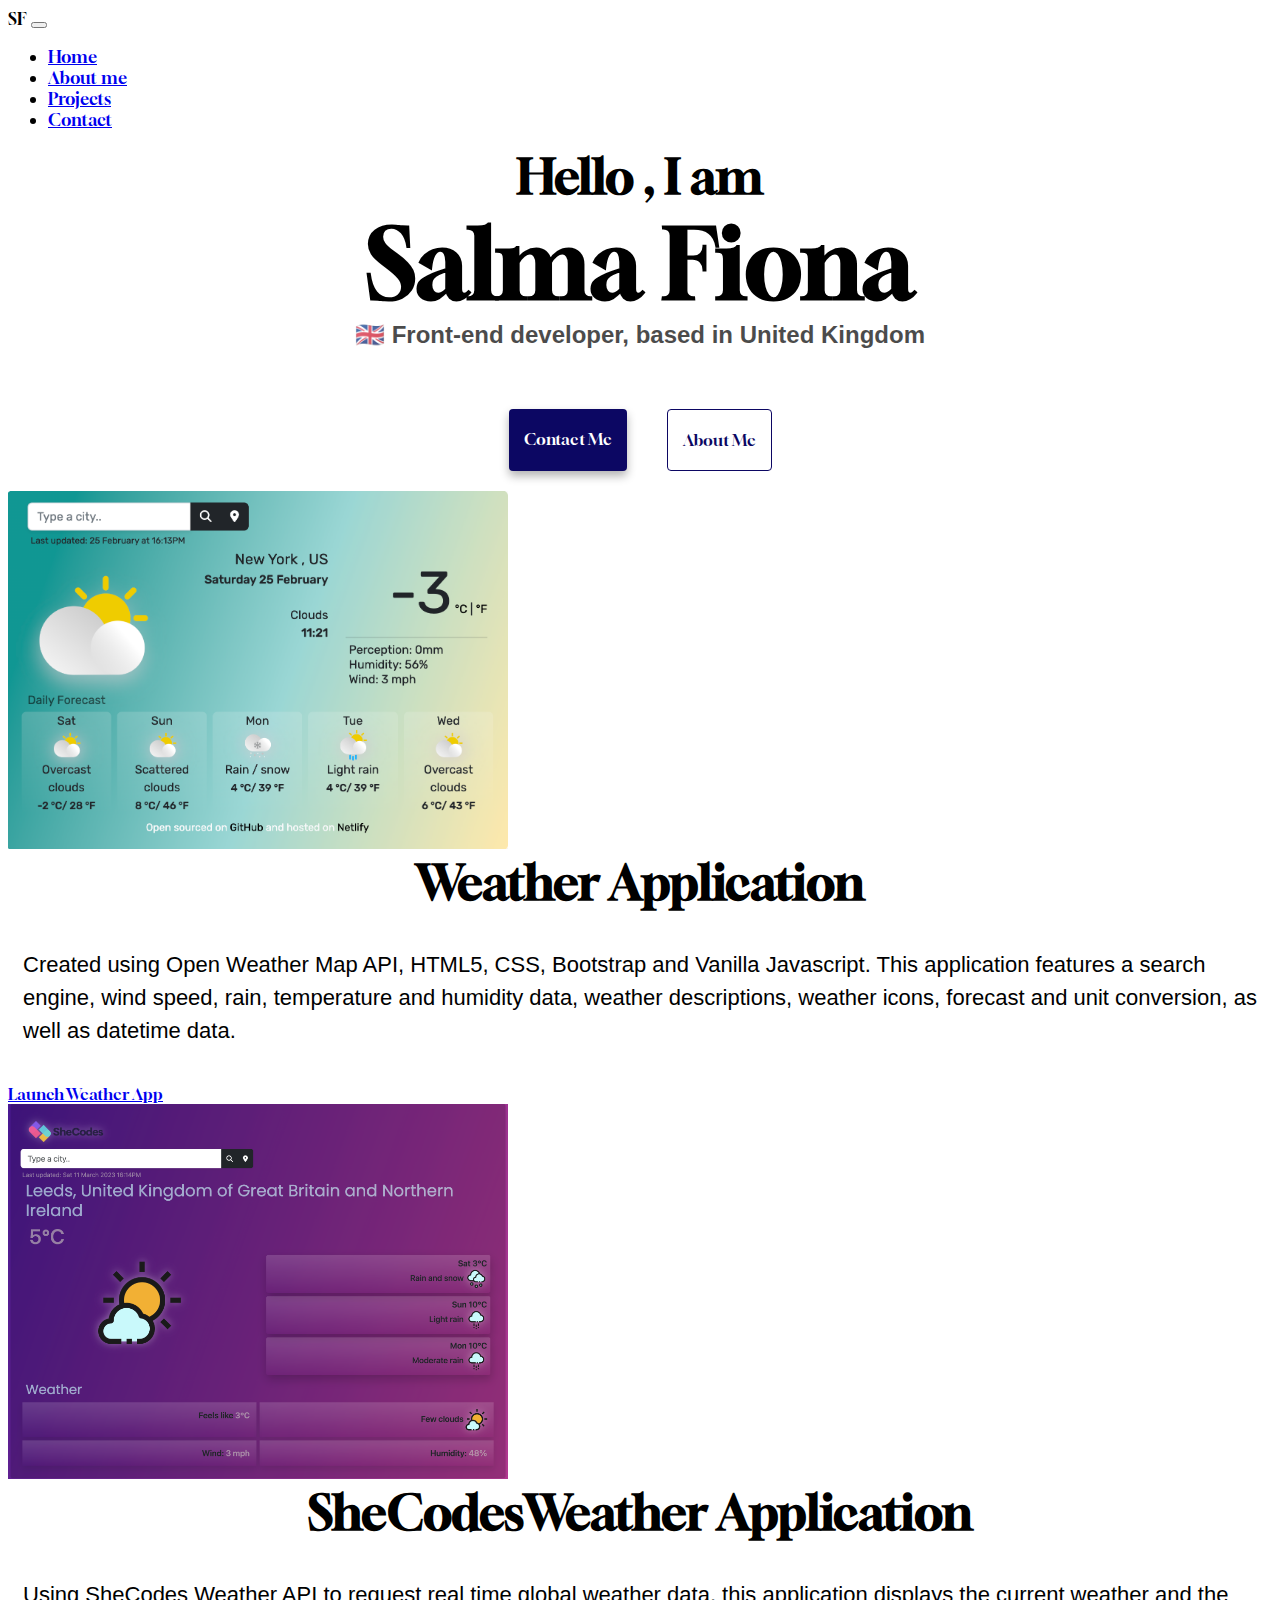
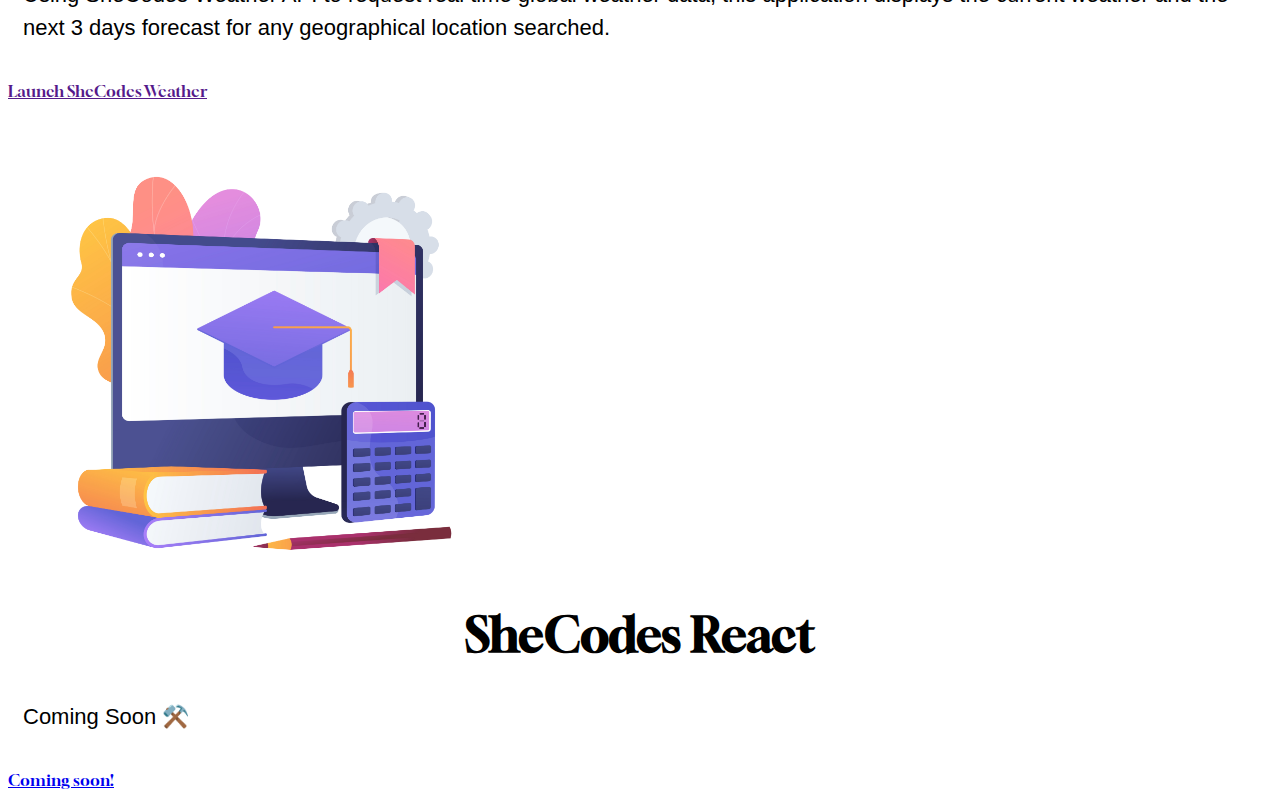
<file: index.html>
<!DOCTYPE html>
<html lang="en">
  <head>
    <meta charset="UTF-8" />
    <meta http-equiv="X-UA-Compatible" content="IE=edge" />
    <meta name="viewport" content="width=device-width, initial-scale=1.0" />
    <link rel="preconnect" href="https://fonts.googleapis.com" />
    <link rel="preconnect" href="https://fonts.gstatic.com" crossorigin />
    <link
      href="https://fonts.googleapis.com/css2?family=Gloock&display=swap"
      rel="stylesheet"
    />

    <meta
      name="description"
      content="Junior Front End Developer - Salma Fiona."
    />
    <link
      href="https://cdn.jsdelivr.net/npm/bootstrap@5.3.0-alpha1/dist/css/bootstrap.min.css"
      rel="stylesheet"
      integrity="sha384-GLhlTQ8iRABdZLl6O3oVMWSktQOp6b7In1Zl3/Jr59b6EGGoI1aFkw7cmDA6j6gD"
      crossorigin="anonymous"
    />

    <link rel="stylesheet" href="/src/styles.css" />
    <title>Salma Fiona</title>
  </head>
  <body>
    <nav class="navbar navbar-expand-sm">
      <div class="container-fluid">
        <span class="navbar-brand mb-0 h1">SF</span>

        <button
          class="navbar-toggler"
          type="button"
          data-bs-toggle="collapse"
          data-bs-target="#navbarNav"
          aria-controls="navbarNav"
          aria-expanded="false"
          aria-label="Toggle navigation"
        >
          <span class="navbar-toggler-icon"></span>
        </button>
        <div class="collapse navbar-collapse" id="navbarNav">
          <ul class="navbar-nav">
            <li class="nav-item">
              <a class="nav-link active" aria-current="page" href="#">Home</a>
            </li>
            <li class="nav-item">
              <a class="nav-link" href="/about.html">About me</a>
            </li>
            <li class="nav-item">
              <a class="nav-link" href="/projects.html">Projects</a>
            </li>
            <li class="nav-item">
              <a class="nav-link" href="/about.html#contact">Contact </a>
            </li>
          </ul>
        </div>
      </div>
    </nav>
    <h2 class="m-4">Hello , I am</h2>
    <h1>Salma Fiona</h1>
    <h3>🇬🇧 Front-end developer, based in United Kingdom</h3>
    <div class="navigation-links">
      <a href="/about.html#contact" class="contact-link">Contact me</a>
      <a href="/about.html" class="about-link">About me</a>
    </div>

    <div class="container">
      <div class="row mt-4">
        <div class="col d-none d-md-block d-lg-block text-center">
          <img
            src="/img/weather-app.png"
            alt="weather app"
            width="500"
            class="img-fluid rounded-3"
          />
        </div>
        <div class="col">
          <h2 class="text-start display-6 pt-3">Weather Application</h2>
          <p class="text-start">
           Created using Open Weather Map API, HTML5, CSS, Bootstrap and Vanilla Javascript. This application features a search engine, wind speed, rain, temperature and
        humidity data, weather descriptions, weather icons, forecast and unit
        conversion, as well as datetime data.
          </p>
          <div class="text-end">
            <a href="/projects.html#project-one" class="launch btn btn-dark"> Launch Weather App</a>
          </div>
        </div>
         <div class="row mt-4">
        <div class="col d-none d-md-block d-lg-block text-center">
          <img
            src="/img/shecodesweather.png"
            alt="weather app"
            width="500"
            class="img-fluid rounded-3"
          />
        </div>
        <div class="col">
          <h2 class="text-start display-6 pt-3">SheCodesWeather Application</h2>
          <p class="text-start">
         Using SheCodes Weather API to request real time global weather data, this application displays the current weather and the next 3 days forecast for any geographical location searched.
         
          </p>
          <div class="text-end">
            <a href="" class="launch btn btn-dark"> Launch SheCodes Weather</a>
          </div>
        </div>
         <div class="row mt-4">
        <div class="col d-none d-md-block d-lg-block text-center">
          <img
            src="/img/study.png"
            alt="weather app"
            width="500"
            class="img-fluid rounded-3"
          />
        </div>
        <div class="col">
          <h2 class="text-start display-6 pt-3"> SheCodes React </h2>
          <p class="text-start">
        Coming Soon ⚒️
          </p>
          <div class="text-end">
            <a href="/projects.html#project-one" class="launch btn btn-dark"> Coming soon!</a>
          </div>
        </div>
      </div>
    </div>





    <script
      src="https://cdn.jsdelivr.net/npm/bootstrap@5.3.0-alpha1/dist/js/bootstrap.bundle.min.js"
      integrity="sha384-w76AqPfDkMBDXo30jS1Sgez6pr3x5MlQ1ZAGC+nuZB+EYdgRZgiwxhTBTkF7CXvN"
      crossorigin="anonymous"
    ></script>
  </body>
</html>
</file>
<file: src/styles.css>
:root {
  --primary-color: #0c0763;
  --secondary-color: #f5f2fe;
  --box-shadow: 0 5px 10px rgba(0, 0, 0, 0.3);
  --first-heading: "Gloock", serif;
  --paragraphs: "Segoe UI", Tahoma, Geneva, Verdana, sans-serif;
}

body {
  font-family: var(--first-heading);
}
h1,
h2,
h3 {
  text-align: center;
  margin: 0;
}

h1 {
  font-size: 96px;
}

h2 {
  font-size: 48px;
}

h3 {
  font-size: 24px;
  opacity: 0.7;
  font-family: "Gill Sans", "Gill Sans MT", Calibri, "Trebuchet MS", sans-serif;
}

h4 {
  font-size: 35px;
}
p {
  padding: 15px;
  border-radius: 4px;
  font-size: 22px;
  line-height: 1.5;

  font-family: "Gill Sans", "Gill Sans MT", Calibri, "Trebuchet MS", sans-serif;
  font-weight: 200;
}

.navbar {
  font-size: 17px;
}
.navigation-links {
  display: flex;
  margin-top: 40px;
  justify-content: center;
}
.navigation-links a {
  margin: 20px;
  border-radius: 4px;
  padding: 20px 15px;
  text-decoration: none;
  text-transform: capitalize;
}
.contact-link {
  background: var(--primary-color);
  box-shadow: var(--box-shadow);
  color: white;
}

.about-link {
  color: var(--primary-color);
  border: 1px solid var(--primary-color);
}
.email-link {
  display: flex;
  justify-content: center;
  color: var(--primary-color);
  font-size: 28px;
  text-decoration: none;
}

.contact-icon {
  color: var(--primary-color);
}

.contact {
  background-color: rgba(149, 147, 147, 0.191);
}
@media (max-width: 576px) {
  .launch,
  #project-one {
    display: block;
    text-align: center;
    margin: 0 20px;
  }
  img {
    display: none;
  }
}
</file>
